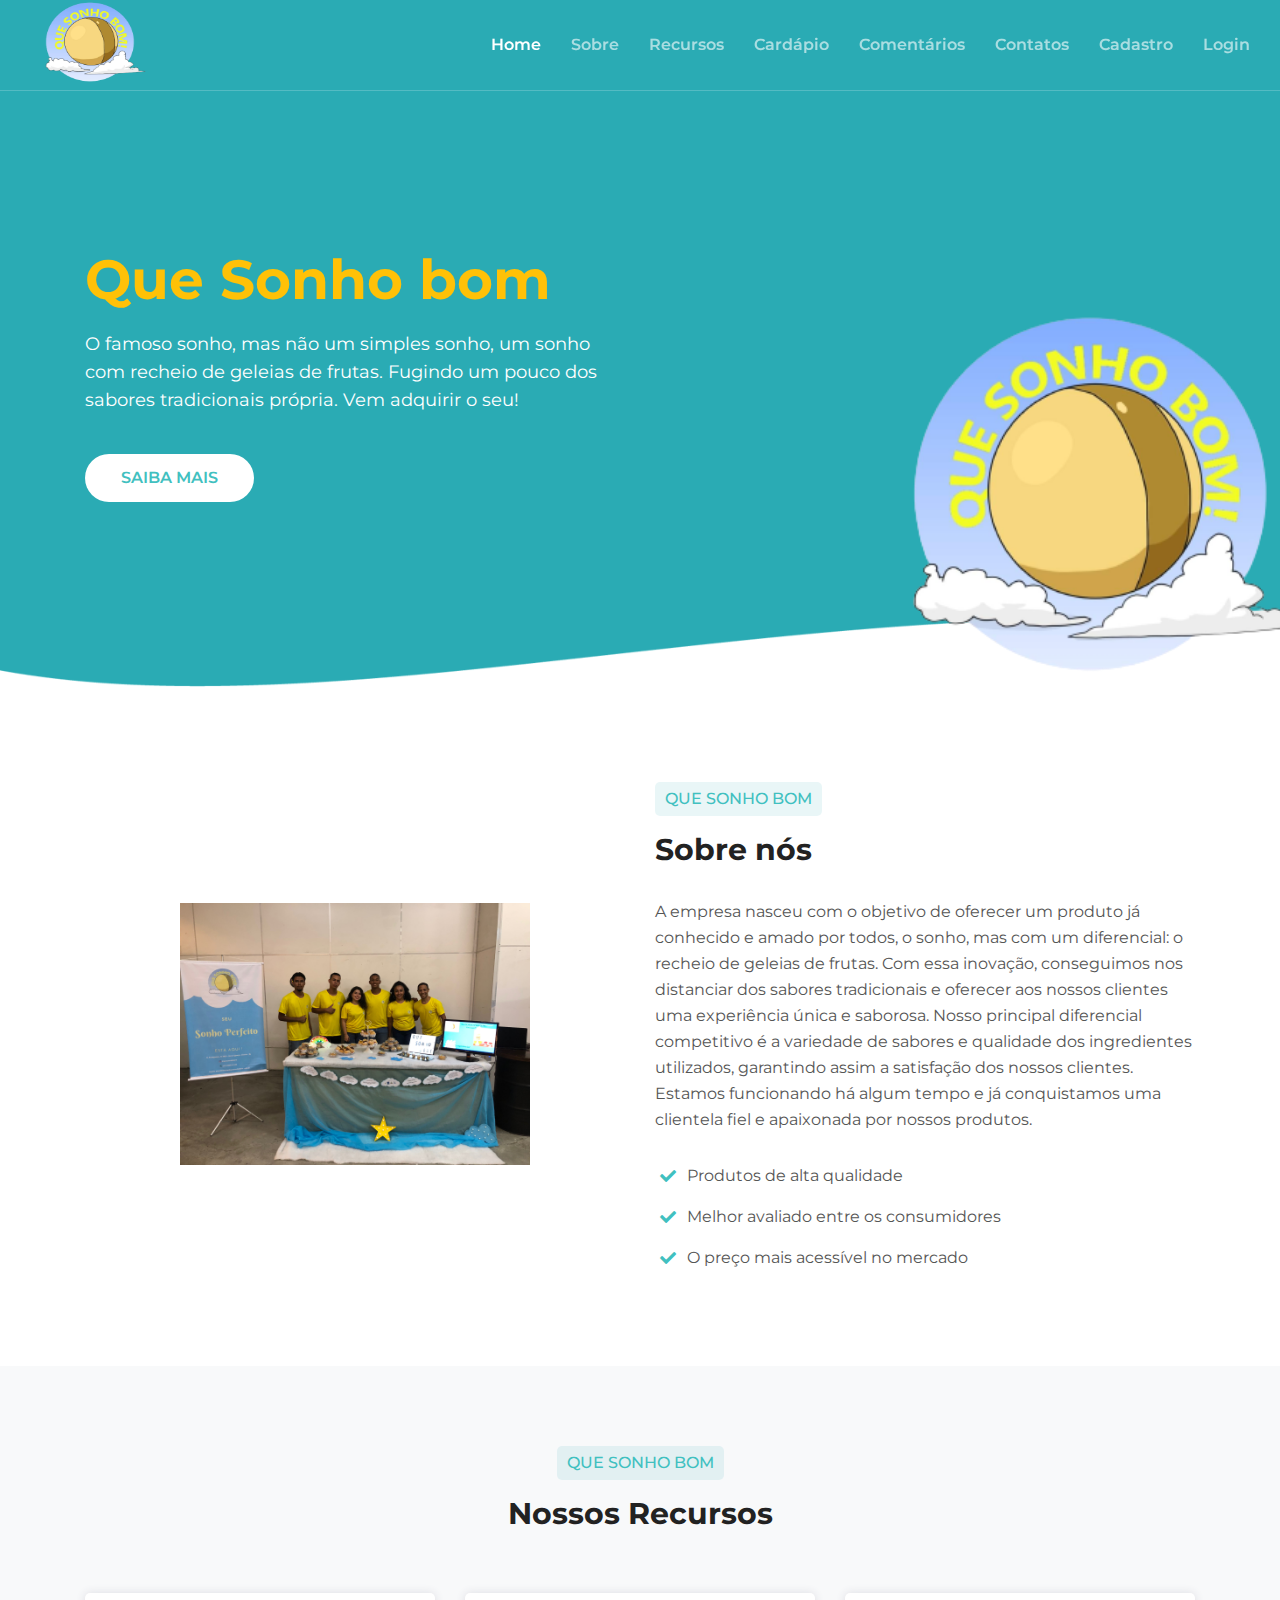
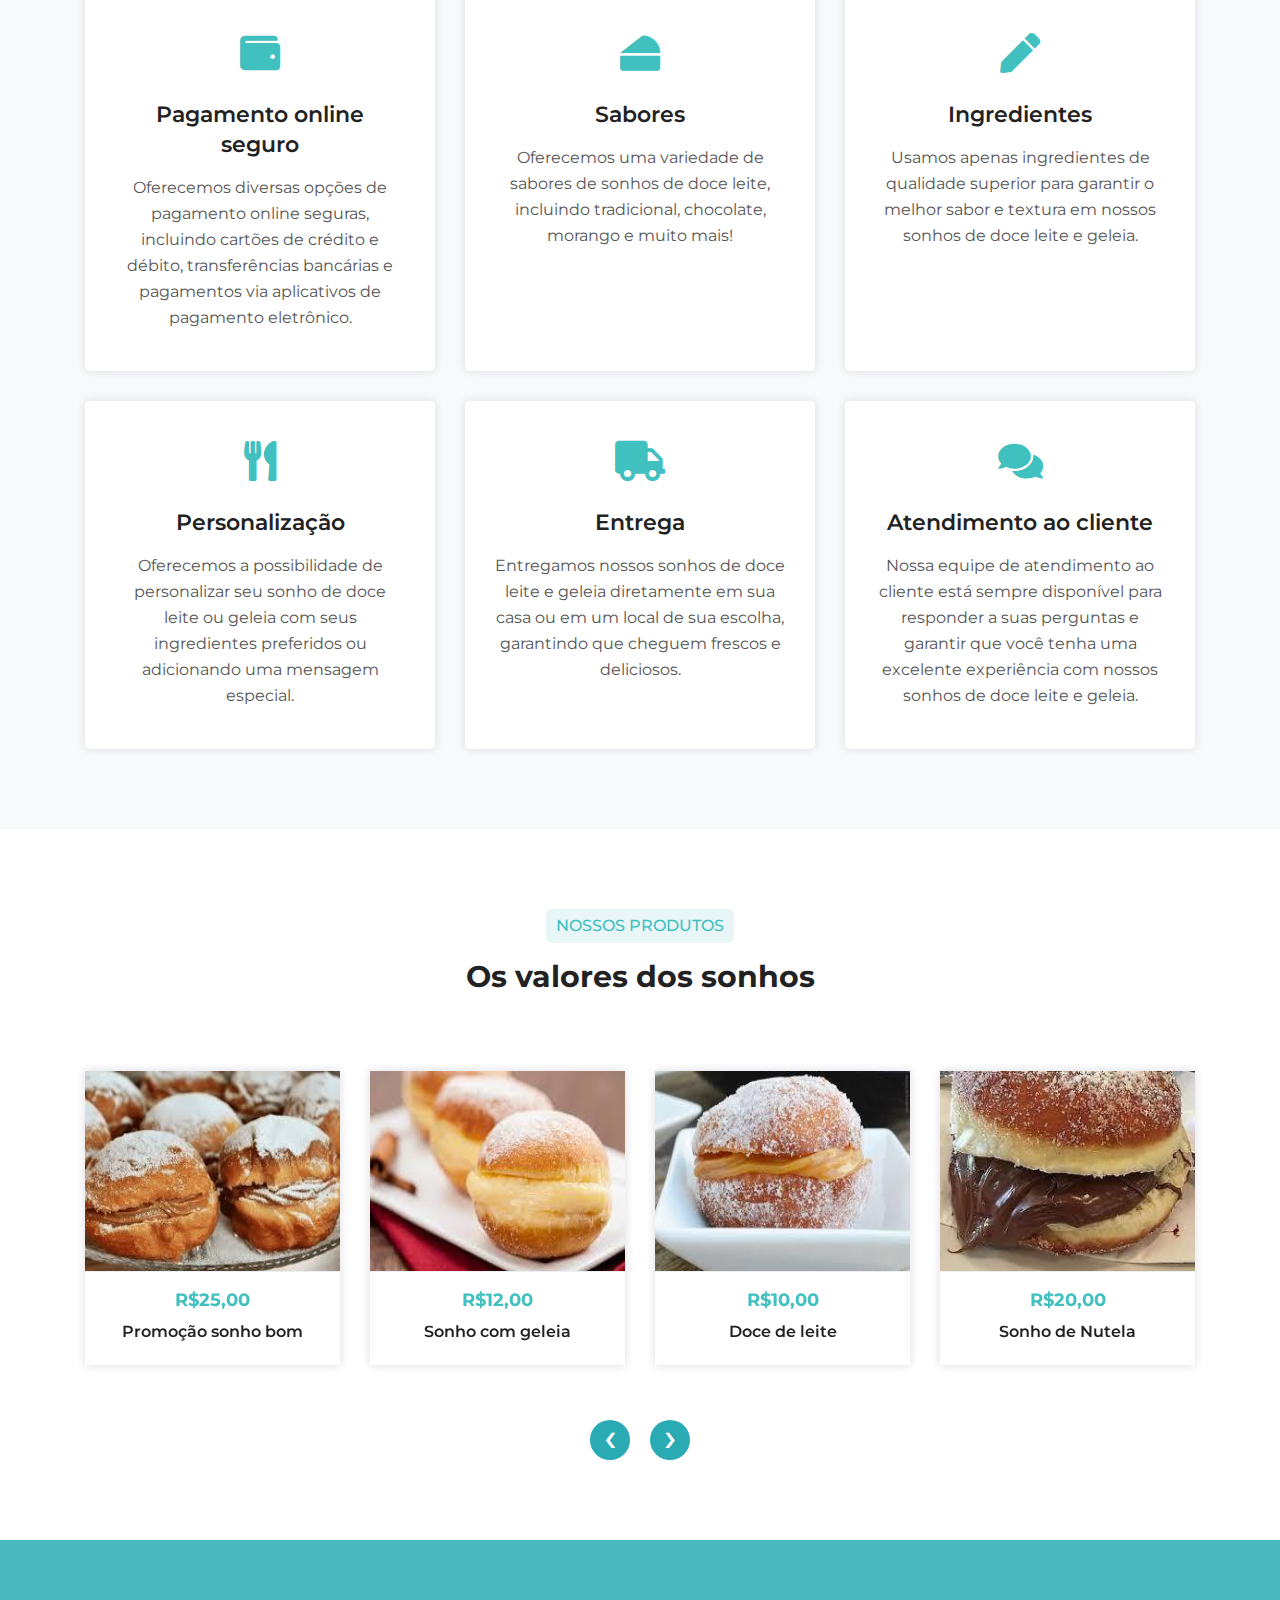
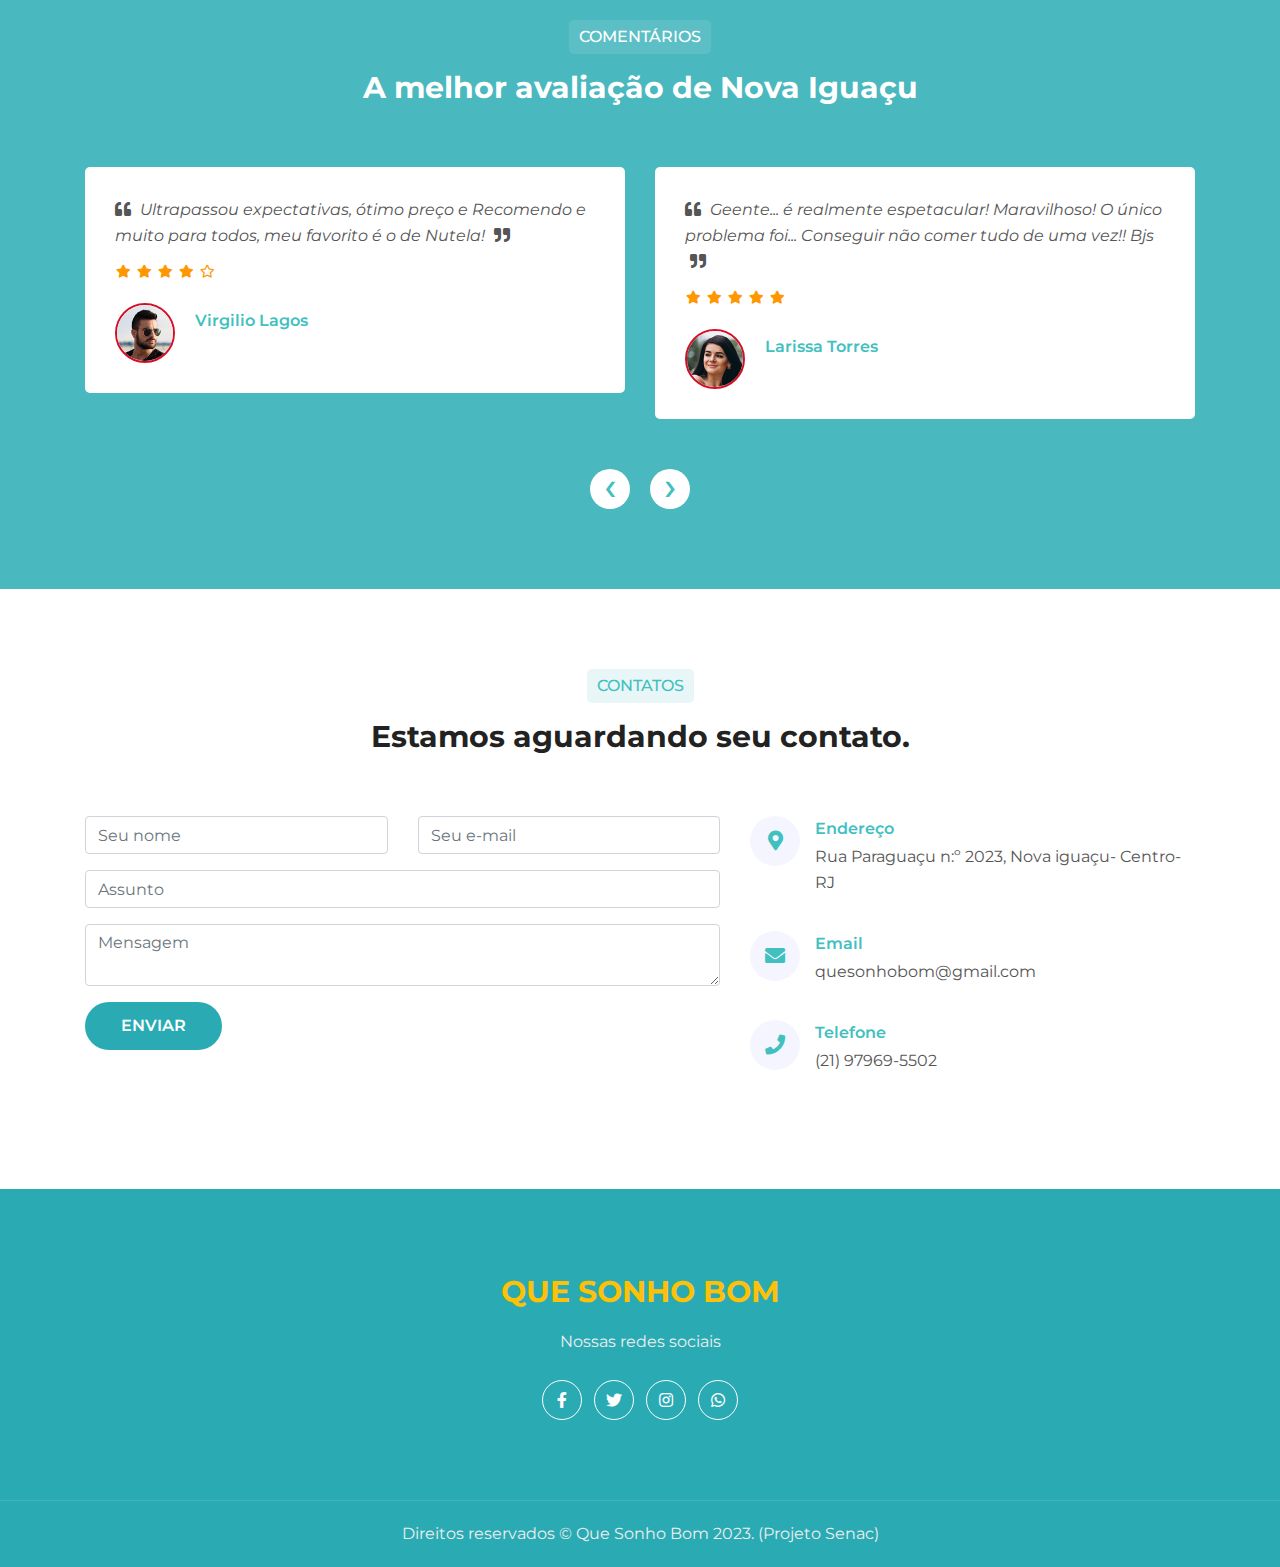
<file: index.html>
<!DOCTYPE html>
<html lang="pt-br">
<head>
	<title>Que sonho bom</title>
  <meta name="viewport" content="width=device-width, initial-scale=1">
  <meta charset="UTF-8">
  <!-- Font awesome  -->
  <link rel="stylesheet" href="css/fontawesome.css">
  <!-- Owl carousel -->
  <link rel="stylesheet" href="css/owl.carousel.min.css">
  <!-- Bootstrap -->
  <link rel="stylesheet" href="css/bootstrap.min.css">
  <!-- Main css -->
	<link rel="stylesheet" href="css/style.css">
  <!-- Responsive -->
  <link rel="stylesheet" href="css/responsive.css">
  <!-- Default skin -->
  <link rel="stylesheet" href="css/skins/crimson.css">
  <!-- Ícone da logo-->
  <link rel="shortcut icon" href="img/favicon3.ico" type="image/x-icon">

  <!-- Live Style Switcher - demo only -->
  <link rel="stylesheet" title="crimson" class="alternate-style" href="css/skins/crimson.css" disabled>
  <link rel="stylesheet" title="blue" class="alternate-style" href="css/skins/blue.css" disabled>
  <link rel="stylesheet" title="indigo" class="alternate-style" href="css/skins/indigo.css" disabled>
  <link rel="stylesheet" title="aqua" class="alternate-style" href="css/skins/aqua.css" disabled>
  <link rel="stylesheet" title="black" class="alternate-style" href="css/skins/black.css" disabled>
  <link rel="stylesheet" href="css/styleSwitcher.css">

</head>
<body>
 <!-- Header Section Start -->
 <header class="header fixed-top">
    <div class="container-fluid">
      <nav class="navbar navbar-expand-lg navbar-light">
         <!-- Brand -->
         <a class="navbar-brand" href="#"><img src="img/logo1.png" id="logo" alt="logo"></a>

         <!-- Toggler/collapsibe Button -->
         <button  class="navbar-toggler" type="button" data-toggle="collapse" data-target="#collapsibleNavbar">
           <span class="navbar-toggler-icon"></span>
        </button>

       <!-- Navbar links -->
       <div class="collapse navbar-collapse" id="collapsibleNavbar" >
         <ul class="navbar-nav ml-auto">
            <li class="nav-item">
               <a class="nav-link active" href="#home">Home</a>
            </li>
            <li class="nav-item">
               <a class="nav-link" href="#about">Sobre</a>
            </li>
            <li class="nav-item">
              <a class="nav-link" href="#features">Recursos</a>
            </li>
            <li class="nav-item">
              <a class="nav-link" href="#products">Cardápio</a>
            </li>
            <li class="nav-item">
              <a class="nav-link" href="#testimonial">Comentários</a>
            </li>
           
            <li class="nav-item">
              <a class="nav-link"  href="#contact">Contatos</a>
            </li>
            <li class="nav-item">
               <a class="nav-link cadastro"  href="php/cadastro.php">Cadastro</a>
             </li>
             <li class="nav-item">
               <a class="nav-link   login" href="php/login.php">Login</a>
             </li>
         </ul>
       </div>
      </nav>
    </div>
 </header>
 <!-- Header Section End -->

 <!-- Home Section Start  -->
 <section class="home-section" id="home">
    <div class="container">
        <div class="row">
            <div class="col-lg-6">
                <div class="home-content">
                   <h1 class="text-warning">Que Sonho bom</h1>
                   <p>O famoso sonho, mas não um simples sonho, um sonho com recheio de geleias de frutas. Fugindo um pouco dos sabores tradicionais própria. Vem adquirir o seu!</p>
                   <a href="php/cadastro.php" target="_self" class="btn mybtn1">Saiba mais</a>
                </div>
            </div>
            <div class="col-lg-6 order-first order-lg-last">
               <div class="home-img">
                 <img src="img/logo1.png" class="img-fluid" alt="product">
               </div>
            </div>
        </div>
    </div>
 </section>
 <!-- Home Section End  -->

 <!-- Sobre nós Section Start -->
 <section class="about-section" id="about">
    <div class="container">
       <div class="row">
           <div class="col-lg-6 d-flex">
               <div class="about-img">
                  <img class="img-fluid" id="equipe" src="img/equipe.jpg" alt="product">
               </div>
           </div>
           <div class="col-lg-6 order-first order-lg-last">
              <!-- Section Title Start -->
              <div class="section-title">
                  <h1 class="title">Que sonho bom</h1>
                  <h2 class="subtitle">Sobre nós</h2>
              </div>
              <!-- Section Title End -->
              <div class="about-content">
                 <p>A empresa nasceu com o objetivo de oferecer um produto já conhecido e amado por todos, o sonho, mas com um diferencial: o recheio de geleias de frutas. Com essa inovação, conseguimos nos distanciar dos sabores tradicionais e oferecer aos nossos clientes uma experiência única e saborosa. Nosso principal diferencial competitivo é a variedade de sabores e qualidade dos ingredientes utilizados, garantindo assim a satisfação dos nossos clientes. Estamos funcionando há algum tempo e já conquistamos uma clientela fiel e apaixonada por nossos produtos.</p>
                 <ul class="list-unstyled">
                  
                     <li><i class="fas fa-check"></i> Produtos de alta qualidade</li>
                     <li><i class="fas fa-check"></i> Melhor avaliado entre os consumidores</li>
                     <li><i class="fas fa-check"></i> O preço mais acessível no mercado</li>
                 </ul>
              </div>
           </div>
       </div>
    </div>
 </section>
 <!-- Sobre nós Section End -->

 <!-- Funcionalidades Section Start  -->
 <section class="features-section bg-light" id="features">
    <div class="container">
        <div class="row justify-content-center">
           <div class="col-lg-7">
              <!-- Section Title Start -->
              <div class="section-title">
                  <h1 class="title">QUE SONHO BOM</h1>
                  <h2 class="subtitle">Nossos Recursos</h2>
              </div>
              <!-- Section Title Start End-->
           </div>
        </div>
        <div class="row">
           <!-- Features Item Start-->
            <div class="col-md-6 col-lg-4 d-flex">
               <div class="col-lg-12 features-item">
                  <div class="icon"><i class="fas fa-wallet"></i>
                  </div>
                  <h3>Pagamento online seguro</h3>
                  <p>Oferecemos diversas opções de pagamento online seguras, incluindo cartões de crédito e débito, transferências bancárias e pagamentos via aplicativos de pagamento eletrônico.</p>
               </div>
            </div>
           <!-- Features Item End-->
           <!-- Features Item Start-->
            <div class="col-md-6 col-lg-4 d-flex">
               <div class="col-lg-12 features-item">
                  <div class="icon"><i class="fas fa-cheese"></i></div>
                  <h3>Sabores</h3>
                  <p>Oferecemos uma variedade de sabores de sonhos de doce leite, incluindo tradicional, chocolate, morango e muito mais!
                  </p>
               </div>
            </div>
           <!-- Features Item End-->
           <!-- Features Item Start-->
            <div class="col-md-6 col-lg-4 d-flex">
               <div class="col-lg-12 features-item">
                  <div class="icon"><i class="fas fa-pen"></i></div>
                  <h3>Ingredientes</h3>
                  <p>Usamos apenas ingredientes de qualidade superior para garantir o melhor sabor e textura em nossos sonhos de doce leite e geleia.</p>
               </div>
            </div>
           <!-- Features Item End-->
           <!-- Features Item Start-->
            <div class="col-md-6 col-lg-4 d-flex">
               <div class="col-lg-12 features-item">
                  <div class="icon"><i class="fas fa-utensils"></i></i></div>
                  <h3>Personalização</h3>
                  <p>Oferecemos a possibilidade de personalizar seu sonho de doce leite ou geleia com seus ingredientes preferidos ou adicionando uma mensagem especial.</p>
               </div>
            </div>
           <!-- Features Item End-->
           <!-- Features Item Start-->
            <div class="col-md-6 col-lg-4 d-flex">
               <div class="col-lg-12 features-item">
                  <div class="icon"><i class="fas fa-truck"></i></div>
                  <h3>Entrega</h3>
                  <p>Entregamos nossos sonhos de doce leite e geleia diretamente em sua casa ou em um local de sua escolha, garantindo que cheguem frescos e deliciosos.</p>
               </div>
            </div>
           <!-- Features Item End-->
           <!-- Features Item Start-->
            <div class="col-md-6 col-lg-4 d-flex">
               <div class="col-lg-12 features-item">
                  <div class="icon"><i class="fas fa-comments"></i></div>
                  <h3>Atendimento ao cliente</h3>
                  <p>Nossa equipe de atendimento ao cliente está sempre disponível para responder a suas perguntas e garantir que você tenha uma excelente experiência com nossos sonhos de doce leite e geleia.</p>
               </div>
            </div>
           <!-- Features Item End-->
        </div>
    </div>
 </section>
 <!-- Funcionalidades Section End  -->


 <!-- Produtos Section Start -->
 <section class="products-section" id="products">
    <div class="container">
        <div class="row justify-content-center">
            <div class="col-lg-7">
                 <!-- Section Title Start -->
                <div class="section-title">
                    <h1 class="title">Nossos Produtos</h1>
                    <h2 class="subtitle">Os valores dos sonhos</h2>
                </div>
                <!-- Section Title End -->
            </div>
        </div>
        <div class="row">
            <div class="owl-carousel" id="product-carousel">
            <!-- Products Item Start -->
            <div class="col-lg-12">
                <div class="products-item">
                    <div class="product-img">
                       <img class="img-fluid" src="img/sonhos/promocao de sonhos de doces.jpg" alt="product">
                       <div class="overlay d-flex">
                        <a href="php/login.php" class="btn btn-outline-light">Comprar</a>
                       </div>
                    </div>
                    <div class="product-content">
                       <div class="product-price">
                          <span class="new-price">R$25,00</span>
                   
                       </div>
                       <h5 class="product-name">Promoção sonho bom </h5>
                    </div>
                </div>
            </div>
            <!-- Products Item End -->
            <!-- Products Item Start -->
            <div class="col-lg-12 container-fluid">
                <div class="products-item">
                    <div class="product-img">
                       <img class="img-fluid" src="img/sonhos/sonho-com-geleia.jpg" alt="product">
                       <div class="overlay d-flex">
                        <a href="php/login.php" class="btn btn-outline-light">Comprar</a>
                       </div>
                    </div>
                    <div class="product-content container-fluid">
                       <div class="product-price">
                          <span class="new-price">R$12,00</span>
                       
                       </div>
                       <h5 class="product-name">Sonho com geleia</h5>
                    </div>
                </div>
            </div>
            <!-- Products Item End -->
            <!-- Products Item Start -->
            <div class="col-lg-12">
                <div class="products-item">
                    <div class="product-img">
                       <img class="img-fluid" src="img/sonhos/sonho-doce-de-leite.jpg" alt="product">
                       <div class="overlay d-flex">
                        <a href="php/login.php" class="btn btn-outline-light">Comprar</a>
                       </div>
                    </div>
                    <div class="product-content">
                       <div class="product-price">
                          <span class="new-price">R$10,00</span>
                        
                       </div>
                       <h5 class="product-name">Doce de leite</h5>
                    </div>
                </div>
            </div>
            <!-- Products Item End -->
            <!-- Products Item Start -->
            <div class="col-lg-12">
                <div class="products-item">
                    <div class="product-img">
                       <img class="img-fluid" src="img/sonhos/sonho-nutela.jpg" alt="product">
                       <div class="overlay d-flex">
                        <a href="php/login.php" class="btn btn-outline-light">Comprar</a>
                       </div>
                    </div>
                    <div class="product-content">
                       <div class="product-price">
                          <span class="new-price">R$20,00</span>
                         
                       </div>
                       <h5 class="product-name">Sonho de Nutela</h5>
                    </div>
                </div>
            </div>
            <!-- Products Item End -->
            <!-- Products Item Start -->
            <div class="col-lg-12">
                <div class="products-item">
                    <div class="product-img">
                       <img class="img-fluid" src="img/sonhos/Sonho-de-geleia-de-morango.jpg" alt="product">
                       <div class="overlay d-flex">
                        <a href="php/login.php" class="btn btn-outline-light">Comprar</a>
                       </div>
                    </div>
                    <div class="product-content">
                       <div class="product-price">
                          <span class="new-price">R$15,00</span>
                         
                       </div>
                       <h5 class="product-name">Sonho de morango</h5>
                    </div>
                </div>
            </div>
            <!-- Products Item End -->
          </div>
        </div>
    </div>
 </section>
 <!-- Products Section End -->

 <!-- Testimonial Section Start -->
 <section class="testimonial-section" id="testimonial">
     <div class="container">
        <div class="row justify-content-center">
            <div class="col-lg-7">
                 <!-- Section Title Start -->
                <div class="section-title">
                    <h1 class="title">Comentários</h1>
                    <h2 class="subtitle">A melhor avaliação de Nova Iguaçu</h2>
                </div>
                <!-- Section Title End -->
            </div>
        </div>
        <div class="row">
           <div class="owl-carousel" id="testimonial-carousel">
            <!-- Testi item start  -->
            <div class="col-lg-12">
                <div class="testi-item">
                    <div class="testi-comment">
                       <p>
                       <i class="fas fa-quote-left"></i> 
                      Ultrapassou expectativas, ótimo preço e Recomendo e muito para todos, meu favorito é o de Nutela! 
                       <i class="fas fa-quote-right"></i> 
                       </p>
                       <ul class="stars list-unstyled">
                           <li><i class="fas fa-star"></i></li>
                           <li><i class="fas fa-star"></i></li>
                           <li><i class="fas fa-star"></i></li>
                           <li><i class="fas fa-star"></i></li>
                           <li><i class="far fa-star"></i></li>
                       </ul>
                    </div>
                    <div class="client-info">
                       <img src="img/testimonial/1.jpg" alt="testimonial">
                       <h5>Virgilio Lagos</h5>
                       
                    </div>
                </div>
            </div>
            <!-- Testi item End  -->
            <!-- Testi item start  -->
            <div class="col-lg-12">
                <div class="testi-item">
                    <div class="testi-comment">
                       <p>
                       <i class="fas fa-quote-left"></i> 
                           Geente... é realmente espetacular! Maravilhoso!
                           O único problema foi...
                           Conseguir não comer tudo de uma vez!! Bjs
                       <i class="fas fa-quote-right"></i> 
                       </p>
                       <ul class="stars list-unstyled">
                           <li><i class="fas fa-star"></i></li>
                           <li><i class="fas fa-star"></i></li>
                           <li><i class="fas fa-star"></i></li>
                           <li><i class="fas fa-star"></i></li>
                           <li><i class="fas fa-star"></i></li>
                       </ul>
                    </div>
                    <div class="client-info">
                       <img src="img/testimonial/2.jpg" alt="testimonial">
                       <h5>Larissa Torres</h5>
                    </div>
                </div>
            </div>
            <!-- Testi item End  -->
            <!-- Testi item start  -->
            <div class="col-lg-12">
                <div class="testi-item">
                    <div class="testi-comment">
                       <p>
                       <i class="fas fa-quote-left"></i> 
                      Nada melhor que esses deliciosos sonhos para um lanche!
                       <i class="fas fa-quote-right"></i> 
                       </p>
                       <ul class="stars list-unstyled">
                           <li><i class="fas fa-star"></i></li>
                           <li><i class="fas fa-star"></i></li>
                           <li><i class="fas fa-star"></i></li>
                           <li><i class="fas fa-star"></i></li>
                           <li><i class="fas fa-star"></i></li>
                       </ul>
                    </div>
                    <div class="client-info">
                       <img src="img/testimonial/3.jpg" alt="testimonial">
                       <h5>Matheus Marinho</h5>
                      
                    </div>
                </div>
            </div>
            <!-- Testi item End  -->
          </div>
        </div>
     </div>
 </section>
 <!-- Testimonial Section End -->


 <!-- Contact Section Start -->
 <section class="contact-section" id="contact">
    <div class="container">
        <div class="row justify-content-center">
            <div class="col-lg-7">
               <!-- Section Title Start -->
                <div class="section-title">
                    <h1 class="title">Contatos</h1>
                    <h2 class="subtitle">Estamos aguardando seu contato.
                    </h2>
                </div>
                <!-- Section Title End -->
            </div>
        </div>
        <!--form action="https://formsubmit.co/youremail@gmail.com"  onsubmit="Salvar()" method="POST"-->
         <form action="https://formsubmit.co/herbert.hpzerro@gmail.com" id="formulario" method="POST">
         <!--Desabilitar captcha-->
         <input type="hidden" name="_captcha" value="false" style="display: none;">
         <!--Desabilitar captcha-->
         <!--não ir para outra pagina-->
         <input type="hidden" name="_next" value="http://localhost/projeto-integrador/index.html" style="display: nome;">
         <!--não ir para outra pagina-->
         <!--Evitar spawm-->
         <input type="text" name="_honey" style="display:none">
         <!--Evitar spawm-->
        <div class="row">
            <div class="col-md-7">
                   <div class="row">
                      <div class="col-md-6">
                         <div class="form-group">
                            <input type="text" name="name" class="form-control" placeholder="Seu nome">
                         </div>
                      </div>
                      <div class="col-md-6">
                         <div class="form-group">
                            <input type="email" name="email" class="form-control" placeholder="Seu e-mail">
                         </div>
                      </div>
                   </div>
                   <div class="row">
                      <div class="col-md-12">
                          <div class="form-group">
                            <input type="text" name="assunto" class="form-control" placeholder="Assunto">
                          </div>
                      </div>
                   </div>
                   <div class="row">
                      <div class="col-md-12">
                          <div class="form-group">
                            <textarea class="form-control" name="msg" placeholder="Mensagem"></textarea>
                          </div>
                      </div>
                   </div>
                   <div class="row">
                      <div class="col-md-12">
                          <button type="button" id="botao-enviar" class="btn mybtn2">Enviar</button>
                      </div>
                   </div>
                </form>
            </div>
            <div class="col-md-5 order-first order-md-last">
               <!-- Contact Item Start -->
               <div class="contact-item">
                  <div class="icon">
                     <i class="fas fa-map-marker-alt"></i>
                  </div>
                  <h5>Endereço</h5>
                  <p>Rua Paraguaçu n:º 2023, Nova iguaçu- Centro- RJ</p>
               </div>
               <!-- Contact Item End -->
               <!-- Contact Item Start -->
               <div class="contact-item">
                  <div class="icon">
                     <i class="fas fa-envelope"></i>
                  </div>
                  <h5>Email</h5>
                  <p>quesonhobom@gmail.com</p>
               </div>
               <!-- Contact Item End -->
               <!-- Contact Item Start -->
               <div class="contact-item">
                  <div class="icon">
                     <i class="fas fa-phone"></i>
                  </div>
                  <h5>Telefone</h5>
                  <p>(21) 97969-5502</p>
               </div>
               <!-- Contact Item End -->
            </div>
        </div>
    </div>
 </section>
 <!-- Contact Section End -->

 <!-- Footer Section Start -->
 <footer class="footer">
     <div class="container">
        <div class="row justify-content-center">
             <div class="col-lg-6">
                <div class="footer-logo">
                   <a href="#" class="text-warning">Que Sonho Bom</a>
                </div>
                <div class="footer-text">
                  <p>Nossas redes sociais</p>
                </div>
                <div class="footer-social-links">
                   <a href="#"><i class="fab fa-facebook-f"></i></a>
                   <a href="#"><i class="fab fa-twitter"></i></a>
                   <a href="#"><i class="fab fa-instagram"></i></a>
                   <a href="#"><i class="fab fa-whatsapp"></i></a>
                   
                   
                </div>
             </div>
        </div>
     </div>
     <div class="copyright">
        <p>Direitos reservados &copy; Que Sonho Bom 2023. (Projeto Senac)</p>
     </div>
 </footer>
 <!-- Footer Section End -->

<!-- Jquery -->
<script src="js/jquery.min.js"></script>
<!-- Popper -->
<script src="js/popper.min.js"></script>
 <!-- Bootstrap -->
<script src="js/bootstrap.min.js"></script>
<!-- Owl carousel -->
<script src="js/owl.carousel.min.js"></script>
<!-- main -->
<script src="js/main.js"></script>
<!--botao-->
<script src="js/botao.js"></script>
<!--formulario dos contatos-->
<script src="js/formulario.js"></script>

<!-- Live Style Switcher - demo only -->
<script src="js/styleSwitcher.js"></script>
</body>
</html>
</file>
<file: css/style.css>
/*Google font*/
  @import url('https://fonts.googleapis.com/css2?family=Montserrat:wght@400;500;600;700;800;900&display=swap');

 /*Global Style*/
 body{
 	margin:0;
 	font-size: 16px;
 	font-family: 'Montserrat', sans-serif;
 	font-weight: 400;
 }
 .form-control{
 	font-family: 'Montserrat', sans-serif;
 }
 .nav-link{
	text-transform: none;
 }

 *{
 	margin:0;
 	padding:0;
 	outline: none;
 }
 a{
 	text-decoration: none!important;
 }
	
#logo-circle{
	height: 26px;
	width: 26px;
	border:4px solid #4213ec;
	display: inline-block;
	margin-bottom:-2px;
	border-radius: 50%;
	position: relative;
}
.logo-circle::before{
	content: '';
	height: 8px;
	width: 8px;
	background-color: #ffffff;
	border-radius: 50%;
	position: absolute;
	left: 50%;
	top:50%;
	margin-left: -4px;
	margin-top: -4px;
}
.mybtn1,
.mybtn2{
	font-size: 16px;
	font-weight: 600;
	text-transform: uppercase;
	border-radius:50px;
	padding: 12px 36px;
	border:none;
	cursor: pointer;
	position: relative;
	overflow: hidden;
	z-index: 1;
}
.mybtn1{
	background-color: #ffffff;
}
.mybtn2{
	color:#ffffff;
}
.mybtn2:hover{
	color:#ffffff;
}
.mybtn2:focus,
.mybtn1:focus{
	box-shadow: none;
}
.mybtn2::before,
.mybtn1::before{
	content: '';
	position: absolute;
	left:0;
	top:0;
	width:0%;
	background-color: rgba(0,0,0,0.1);
	height: 100%;
	z-index: -1;
	transition: all 0.3s ease;
}
.mybtn2:hover::before,
.mybtn1:hover::before{
	width: 100%;
}
.section-title{
	margin-bottom: 60px;
	text-align: center;
}
.section-title .title{
	font-size: 16px;
	font-weight: 500;
	line-height: 24px;
	display:inline-block;
	text-transform: uppercase;
	margin:0 0 15px;
	position: relative;
	padding: 5px 10px;
	z-index: 1;
}
.section-title .title::before{
	content: '';
	position: absolute;
	left:0;
	top:0;
	width: 100%;
	height: 100%;
	background-color: black;
	z-index: -1;
	border-radius: 5px;
	opacity: 0.1;
}
.section-title .subtitle{
	font-size: 30px;
	line-height: 38px;
	color:#222222;
	font-weight: 700;
	margin:0;
}
.bg-light{
  background-color: #f5f5ff;
}

/* Preloader */
.preloader{
	position: fixed;
	left:0;
	top:0;
	right:0;
	bottom:0;
	background-color: #222222;
	z-index: 1100;
	display: flex;
	align-items:center;
	justify-content: center;
}
.preloader .loader{
	height: 50px;
	width: 50px;
	border:5px solid #ffffff;
	border-radius: 50%;
	animation: preloader 1s linear infinite;
}
@keyframes preloader{
	0%{
		transform: rotate(0deg);
	}
	100%{
		transform: rotate(360deg);
	}
}
 /* Header Section */
 .header{
 	border-bottom: 1px solid rgba(255,255,255,0.2);
 }
 .header .navbar{
 	padding:0;
	height: 90px;
 }
 .header .navbar.navbar-light .navbar-brand{
 	font-size: 30px;
 	font-weight: 700;
 	text-transform: uppercase;
 	color:#ffffff;
 } 
 .header .navbar #collapsibleNavbar .nav-item .nav-link{
	color:#ffffff;
	font-size: 16px;
	text-transform: capitalize;
	font-weight: 600;
	padding:20px 15px 20px;
	line-height: 26px;
	opacity:0.6;
}

.header .navbar #collapsibleNavbar .nav-item .nav-link.active{
	opacity:1;
}

/* Home Section */
.home-section{
	padding: 250px 0 200px;
	position: relative;
	z-index: 1;
	overflow: hidden;
}
.home-section::before{
	content: '';
	position:absolute;
	left:0;
	right:0;
	bottom:-1px;
	height: 112px;
	background-image: url("../img/shape-bg.png");
	background-size: cover;
	background-position: bottom;
	background-repeat: no-repeat;
	z-index: -1;
}
.home-section .home-content h1{
   font-size: 55px;
   color:#ffffff;
   font-weight: 700;
   line-height: 60px;
   margin:0;
}
.home-section .home-content p{
	color:#ffffff;
	font-size: 18px;
	margin-top:20px;
	margin-bottom: 40px;
	line-height: 28px;
	font-weight: 400;
}

.home-section .home-img img{
	max-width: 1000px;
	max-height: 850px;
	height: 850px;
	position: absolute;
	max-width: max-content;
	left: 150px;
    top:-100px;
    animation: productani01 5s linear infinite;
}

@keyframes productani01{
	0%,100%{
		transform: translateY(15px);
	}
	50%{
	  transform: translateY(-15px);	
	}
}

.home-section .bg-shapes div{
   position: absolute;
   opacity:0.08;
}
.home-section .bg-shapes div:nth-child(1){
	height: 100px;
	width: 100px;
	top:20%;
	left: 20%;
	background-color:#ffffff;
	border-radius: 50%;
	animation: shapeani01 5s linear infinite;
}
.home-section .bg-shapes div:nth-child(2){
	height: 80px;
	width: 80px;
	top:60%;
	left: 60%;
	background-color:transparent;
	border-radius: 50%;
	border:5px solid #ffffff;
	border-bottom: 5px solid transparent;
	animation: shapeani02 7s linear infinite;
}
.home-section .bg-shapes div:nth-child(3){
	height: 60px;
	width: 60px;
	top:10%;
	left: 90%;
	background-color:transparent;
	border-radius: 50%;
	border:5px solid #ffffff;
	border-left: 5px solid transparent;
	border-bottom: 5px solid transparent;
	animation: shapeani02 7s linear infinite;
}

.home-section .bg-shapes div:nth-child(4){
	height: 200px;
	width: 200px;
	top:40%;
	left: calc(100% - 100px);
	background-color:#ffffff;
	border-radius: 50%;
	animation: shapeani03 10s linear infinite;
}

.home-section .bg-shapes div:nth-child(5){
	height: 100px;
	width: 100px;
	top:40%;
	left: calc(0% - 50px);
	background-color:transparent;
    border:5px solid #ffffff;
	animation: shapeani02 10s linear infinite;
}

@keyframes shapeani01{
	0%,100%{
	  transform: translateX(0px);
	}
	50%{
	  transform: translateX(50px);	
	}
}

@keyframes shapeani02{
	0%{
	  transform: rotate(0deg);
	}
	100%{
	  transform: rotate(360deg);	
	}
}
@keyframes shapeani03{
	0%,100%{
	  transform: scale(0.5);
	}
	50%{
	  transform: scale(1);
	}
}

/* About Section */
.about-section{
	background-color:#ffffff;
	padding:80px 0 80px;
}
.about-section .about-img{
	margin:auto;
}
.about-section .about-img img{
	max-width: 350px;
	width: 100%;
}

.about-section .section-title{
	text-align: left;
	margin-bottom: 30px;
}

.about-section .about-content p{
	font-size: 16px;
	line-height: 26px;
	color:#555555;
	margin:0;
	font-weight: 400;
}
.about-section .about-content ul{
	display: block;
	margin:30px 0 0;
}

.about-section .about-content ul li{
	font-size: 16px;
	line-height: 26px;
	color:#555555;
	margin-bottom: 15px;
	font-weight: 400;
	position: relative;
	padding-left: 32px;
}
.about-section .about-content ul li i{
   height: 25px;
   width: 25px;
   display: inline-block;
   font-size: 16px;
   text-align: center;
   line-height: 26px;
   position: absolute;
   left:0;
   top:0;
}

/* Features Section */
.features-section{
	padding:80px 0 50px;
}

.features-section .features-item{
	box-shadow: 0 0 10px #dddde3;
	padding: 40px 30px;
	margin-bottom: 30px;
	background-color: #ffffff;
	border-radius: 5px;
	text-align: center;
	transition: all 0.5s ease;
}
.features-section .features-item:hover{
	transform: translateY(-10px);
}
.features-section .features-item .icon{
	margin-bottom: 25px;
}
.features-section .features-item .icon i{
	font-size: 40px;
	display: inline-block;
	transition: all 0.5s ease;
}
.features-section .features-item h3{
	font-size: 22px;
	font-weight: 600;
	color:#222222;
	margin:0 0 15px;
	line-height: 30px;
	transition: all 0.5s ease;
}
.features-section .features-item p{
	font-size: 16px;
	line-height: 26px;
	color: #555555;
	margin:0;
	transition: all 0.5s ease;
	font-weight: 400;
}
.features-section .features-item:hover .icon i,
.features-section .features-item:hover h3,
.features-section .features-item:hover p{
	color: #ffffff;
}


/*Products Section*/
.products-section{
	padding:80px 0 80px;
	background-color: #ffffff;
}

.products-section .products-item{
	box-shadow: 0 0 10px #dddde3;
	margin:15px 0;
}
.products-section .product-img{
	border-bottom: 1px solid #eeeeee;
	position: relative;
}
.products-section .product-img .overlay{
	position: absolute;
	left:0;
	top:0;
	height: 100%;
	width: 100%;
	background-color: rgba(0,0,0,0.6);
	transition: all 0.5s ease;
	opacity:0;
	z-index: 1;
}
.products-section .products-item:hover .product-img .overlay{
   opacity: 1;
}
.products-section .product-img .overlay .btn{
   margin: auto;
   transform: translateY(100px);
   transition: all 0.5s ease;
} 
.products-section .products-item:hover .product-img .overlay .btn{
   transform: translateY(0px);	
}
.products-section .product-img img{
	height: 200px;
	width: 100%;
	display: block;
}

.products-section .product-content{
	padding: 0 30px;
	text-align: center;
}

.products-section .product-content .product-price{
	margin:15px 0 5px;
}
.products-section .product-content .product-price .new-price{
	font-size: 18px;
	font-weight: 700;
	display: inline-block;
	margin: 0 5px;
}

.products-section .product-content .product-price .old-price{
	font-size: 18px;
	display: inline-block;
	color: #959595;
	font-weight: 400;
}

.products-section .product-content .product-name{
	font-size: 16px;
	font-weight: 600;
	color:#222222;
	line-height: 26px;
	margin:0;
	padding-bottom: 20px;
}
.products-section .owl-carousel .owl-nav{
	text-align: center;
	margin-top: 40px;
}
.products-section .owl-carousel .owl-nav button.owl-next:focus, 
.products-section .owl-carousel .owl-nav button.owl-prev:focus{
   outline: none;
}
.products-section .owl-carousel .owl-nav button.owl-next, 
.products-section .owl-carousel .owl-nav button.owl-prev{
    height: 40px;
    width: 40px;
    display: inline-block;
    margin:0 10px;
    border-radius: 50%;
    color:#ffffff;
    font-weight: 500;
    overflow: hidden;
}
.products-section .owl-carousel .owl-nav button.owl-next span, 
.products-section .owl-carousel .owl-nav button.owl-prev span{
	font-size: 40px;
	margin-top: -13px;
	display: block;
}



/* Testimonial Section */
.testimonial-section{
	padding:80px 0 80px;
	background-image: url('/img/sonhos/recheio.jpg');
	background-position: center;
	background-attachment: fixed;
	position: relative;
	background-size: cover;
	z-index: 1;
}
.testimonial-section::before{
	content: '';
	position: absolute;
	left:0;
	top:0;
	width: 100%;
	height: 100%;
	z-index: -1;
	opacity:0.85;
}

.testimonial-section .section-title .title,
.testimonial-section .section-title .subtitle{
	color:#ffffff;
}
.testimonial-section .section-title .title::before{
	background-color: #ffffff;
}

.testimonial-section .testi-item{
	background-color: #ffffff;
	padding: 30px;
	border-radius: 5px;
}

.testimonial-section .testi-comment p{
	font-size: 16px;
	line-height: 26px;
	color:#555555;
	font-weight: 400;
	margin: 0 0 10px;
	font-style: italic;
}
.testimonial-section .testi-comment p .fa-quote-left{
	margin-right: 5px;
}
.testimonial-section .testi-comment p .fa-quote-right{
	margin-left: 5px;
}
.testimonial-section .testi-comment .stars{
	margin: 0 0 20px;
}
.testimonial-section .testi-comment .stars li{
	display: inline-block;
	margin:0 1px;
}

.testimonial-section .testi-comment .stars li i{
	font-size: 13px;
	color:#ff9800;
}
.testimonial-section .client-info{
	position: relative;
	padding-left: 80px;
	padding-top: 5px;
	min-height: 60px;
}
.testimonial-section .client-info img{
	height: 60px;
	width: 60px;
	border:2px solid transparent;
	border-radius: 50%;
	position: absolute;
	left:0;
	top:0;
}
.testimonial-section .client-info h5{
	font-size: 16px;
	font-weight: 600;
	line-height: 26px;
	margin:0 0 2px;
}
.testimonial-section .client-info p{
	font-size: 16px;
	line-height: 26px;
	font-weight: 400;
	color:#555555;
	margin:0;
}

.testimonial-section .owl-carousel .owl-nav{
	text-align: center;
	margin-top: 50px;
}
.testimonial-section .owl-carousel .owl-nav button.owl-next:focus, 
.testimonial-section .owl-carousel .owl-nav button.owl-prev:focus{
   outline: none;
}
.testimonial-section .owl-carousel .owl-nav button.owl-next, 
.testimonial-section .owl-carousel .owl-nav button.owl-prev{
    height: 40px;
    width: 40px;
    display: inline-block;
    margin:0 10px;
    border-radius: 50%;
    font-weight: 500;
    overflow: hidden;
    background-color: #ffffff;
    transition: all 0.5s ease;
}
.testimonial-section .owl-carousel .owl-nav button.owl-next:hover, 
.testimonial-section .owl-carousel .owl-nav button.owl-prev:hover{
   color:#ffffff;
}
.testimonial-section .owl-carousel .owl-nav button.owl-next span, 
.testimonial-section .owl-carousel .owl-nav button.owl-prev span{
	font-size: 40px;
	margin-top: -13px;
	display: block;
}

 /*Faq Section*/
.faq-section{
   padding:80px 0 80px;
}
.faq-section .faq-item{
	margin-bottom: 40px;
}
.faq-section .faq-item h4{
	font-size: 18px;
	font-weight: 600;
	line-height: 28px;
	color:#222222;
	margin:0 0 10px;
}
.faq-section .faq-item p{
	font-size: 16px;
	line-height: 26px;
	color:#555555;
	font-weight: 400;
	margin:0;
}
.faq-section .support-text{
	margin:15px 0 0;
	font-size: 16px;
	font-weight: 600;
	color:#222222;
	line-height: 26px;
}

/*Newsletter Section*/
.newsletter-section{
	background-image: url('../img/bg-02.jpg');
	background-attachment: fixed;
	background-position: center;
	padding:80px 0 80px;
	position: relative;
	z-index: 1;
}
.newsletter-section::before{
   content: '';
   position: absolute;
   left:0;
   top:0;
   opacity:0.85;
   height: 100%;
   width: 100%;
   z-index: -1;
}
.newsletter-section .section-title .title,
.newsletter-section .section-title .subtitle{
	color:#ffffff;
}
.newsletter-section .section-title .title::before{
	background-color:#ffffff;
}

.newsletter-section .newsletter-form .form-group{
	margin-bottom:0;
}

.newsletter-section .newsletter-form .form-control{
   height: 60px;
   border-radius: 60px;
   padding:0 185px 0 30px;
   outline: none;
   border:none;
   color:#555555;
   font-weight: 400;
}
.newsletter-section .newsletter-form .form-control:focus{
	box-shadow: none;
}
.newsletter-section .newsletter-form{
	position: relative;
}
.newsletter-section .newsletter-form .btn{
	height: 48px;
	position: absolute;
	top:6px;
	right: 6px;
}

/*Contact Section*/
.contact-section{
	background-color: #ffffff;
	padding:80px 0 80px;
}
.contact-section .contact-form .form-group{
	margin-bottom: 20px;
}
.contact-section .contact-form .form-control{
	height: 50px;
	color:#555555;
	border:none;
	border-bottom: 2px solid #d9d9d9;
	border-radius: 0px;
	transition: all 0.5s ease;
}
.contact-section .contact-form textarea.form-control{
	height: 120px;
}
.contact-section .contact-form .form-control:focus{
	box-shadow: none;
}
.contact-section .contact-item{
	position: relative;
	padding-left: 65px;
	margin-bottom: 35px;
}
.contact-section .contact-item .icon{
	height: 50px;
	width: 50px;
	background-color: #f5f5ff;
	border-radius: 50%;
	text-align: center;
	position: absolute;
	left:0;
	top:0;
}
.contact-section .contact-item .icon i{
	line-height: 50px;
	font-size: 20px;
}

.contact-section .contact-item h5{
	font-size: 16px;
	font-weight: 600;
	line-height: 26px;
	margin:0 0 2px;
}

.contact-section .contact-item p{
	font-size: 16px;
	font-weight: 400;
	line-height: 26px;
	color:#555555;
	margin:0;
}

/* Footer Section */
.footer{
	padding-top: 80px;
	text-align: center;
}

.footer .footer-logo a{
	font-size: 30px;
	font-weight: 700;
	color:#ffffff;
	text-transform: uppercase;
	display: block;
	margin:0 0 15px;
}
.footer .footer-text p{
	font-size: 16px;
	line-height: 26px;
	color:#eeeeee;
	font-weight: 400;
	margin:0 0 25px;
}
.footer .footer-social-links{
	margin-bottom: 80px;
}
.footer .footer-social-links a{
	display: inline-block;
	text-align: center;
	margin:0 4px;
}
.footer .footer-social-links a i{
	height: 40px;
	width: 40px;
	border:1px solid #ffffff;
	display: block;
	color:#ffffff;
	line-height: 38px;
	border-radius: 50%;
	transition: all 0.5s ease;
}
.footer .footer-social-links a:hover i{
	background-color: #ffffff;
}
.footer .copyright{
	border-top:1px solid rgba(255,255,255,0.1);
	padding:20px 15px;
}
.footer .copyright p{
	margin:0;
	font-size: 16px;
	line-height: 26px;
	color:#eeeeee;
	font-weight: 400;
}
	#logo{
		height: 190px;
		width:150px;
		size: 16px;
		margin-top: 30px;
	}
</file>
<file: css/responsive.css>
@media(max-width: 1199px){
 	.home-section .home-img{
 		text-align: center;
 	}
 	.home-section .home-img img{
 		position: relative;
 		left: auto;
 		top:auto;
		max-width: 100%;
		height: auto;
		
		
 	}
 }

 @media(max-width: 991px){
	#login{
		max-width: 100px;
		text-align: center;
		max-height: 40px;
		}
		#cadastro{
			
			max-width: 100px;
			max-height: 40px;
			text-align: center;
			}

			#logo{
				height: 190px;
				width:150px;
				size: 16px;
				margin-top: -35px;
			}
		
 .header {
 	padding: 5px 0;
 }
 /*Responsividade do menu*/
 .navbar-collapse{
	margin-top: -69px;

 }
 .header .navbar-nav{
	
    background-color: #ffffff;
 }
 .header .navbar #collapsibleNavbar .nav-item .nav-link{
 	padding: 10px 15px 10px;
 }
 .header .navbar-light .navbar-toggler{
   background-color: #ffffff;
   padding:0;
   height: 38px;
   width: 45px;
   border:none;
   margin-top: -60px;
 }
 .header .navbar-light .navbar-toggler:focus{
 	outline: none;
 }
 .header .navbar-light .navbar-toggler-icon{
    background-image: none;
    height: 2px;
    width: 24px;
    position: relative;
 }
 .header .navbar-light .navbar-toggler-icon::before{
 	content: '';
 	position: absolute;
 	height: 2px;
 	width: 100%;
 	left:0;
 	top:-6px;
	
 }
 .header .navbar-light .navbar-toggler-icon::after{
 	content: '';
 	position: absolute;
 	height: 2px;
 	width: 100%;
 	left:0;
 	top:6px;
	
 }
 .home-section .home-img{
 		margin-bottom: 40px;
 	}
.home-section{
	padding: 150px 0 150px;
}


}


@media(max-width: 767px){
	.home-section .home-content h1{
		font-size: 40px;
		line-height: 44px;
		margin-top: -120px;
	}
	.home-section .bg-shapes div:nth-child(5){
		top:15%;
	}
}

@media(max-width: 575px){
  .container{
  	padding-left: 30px;
  	padding-right: 30px;
  }
  .newsletter-section .newsletter-form .btn span{
  	display: none;
  }
}
</file>
<file: css/skins/crimson.css>
.header .navbar-light .navbar-toggler-icon::after,
.header .navbar-light .navbar-toggler-icon::before,
.header .navbar-light .navbar-toggler-icon,
.footer,
.mybtn2,
.newsletter-section::before,
.testimonial-section .owl-carousel .owl-nav button.owl-next:hover, 
.testimonial-section .owl-carousel .owl-nav button.owl-prev:hover,
.testimonial-section::before,
.products-section .owl-carousel .owl-nav button.owl-next, 
.products-section .owl-carousel .owl-nav button.owl-prev,
.features-section .features-item:hover,
.section-title .title::before,
.home-section,
.header{
	background-color: #2aabb4;
}
.footer .footer-social-links a:hover i,
.contact-section .contact-item h5,
.contact-section .contact-item .icon i,
.faq-section .support-text a,
.testimonial-section .owl-carousel .owl-nav button.owl-next, 
.testimonial-section .owl-carousel .owl-nav button.owl-prev,
.testimonial-section .client-info h5,
.products-section .product-content .product-price .new-price,
.features-section .features-item .icon i,
.about-section .about-content ul li i,
.section-title .title,
.mybtn1:hover,
.mybtn1{
	color:#41c0c0;
}

.contact-section .contact-form .form-control:focus,
.testimonial-section .client-info img{
	border-color:#d70d25;
}
.preloader .loader{
  border-right: 5px solid #d70d25;
}

@media(max-width: 991px){
.header .navbar #collapsibleNavbar .nav-item .nav-link{
  color:#41c0c0;
  }
}
</file>
<file: css/skins/blue.css>
.header .navbar-light .navbar-toggler-icon::after,
.header .navbar-light .navbar-toggler-icon::before,
.header .navbar-light .navbar-toggler-icon,
.footer,
.mybtn2,
.newsletter-section::before,
.testimonial-section .owl-carousel .owl-nav button.owl-next:hover, 
.testimonial-section .owl-carousel .owl-nav button.owl-prev:hover,
.testimonial-section::before,
.products-section .owl-carousel .owl-nav button.owl-next, 
.products-section .owl-carousel .owl-nav button.owl-prev,
.features-section .features-item:hover,
.section-title .title::before,
.home-section,
.header{
	background-color: #4948d4;
}
.footer .footer-social-links a:hover i,
.contact-section .contact-item h5,
.contact-section .contact-item .icon i,
.faq-section .support-text a,
.testimonial-section .owl-carousel .owl-nav button.owl-next, 
.testimonial-section .owl-carousel .owl-nav button.owl-prev,
.testimonial-section .client-info h5,
.products-section .product-content .product-price .new-price,
.features-section .features-item .icon i,
.about-section .about-content ul li i,
.section-title .title,
.mybtn1:hover,
.mybtn1{
	color:#4948d4;
}
.contact-section .contact-form .form-control:focus,
.testimonial-section .client-info img{
	border-color:#4948d4;
}
.preloader .loader{
  border-right: 5px solid #4948d4;
}

@media(max-width: 991px){
.header .navbar #collapsibleNavbar .nav-item .nav-link{
  color:#4948d4;	
  }
}
</file>
<file: css/skins/indigo.css>
.header .navbar-light .navbar-toggler-icon::after,
.header .navbar-light .navbar-toggler-icon::before,
.header .navbar-light .navbar-toggler-icon,
.footer,
.mybtn2,
.newsletter-section::before,
.testimonial-section .owl-carousel .owl-nav button.owl-next:hover, 
.testimonial-section .owl-carousel .owl-nav button.owl-prev:hover,
.testimonial-section::before,
.products-section .owl-carousel .owl-nav button.owl-next, 
.products-section .owl-carousel .owl-nav button.owl-prev,
.features-section .features-item:hover,
.section-title .title::before,
.home-section,
.header{
	background-color: #6400ae;
}
.footer .footer-social-links a:hover i,
.contact-section .contact-item h5,
.contact-section .contact-item .icon i,
.faq-section .support-text a,
.testimonial-section .owl-carousel .owl-nav button.owl-next, 
.testimonial-section .owl-carousel .owl-nav button.owl-prev,
.testimonial-section .client-info h5,
.products-section .product-content .product-price .new-price,
.features-section .features-item .icon i,
.about-section .about-content ul li i,
.section-title .title,
.mybtn1:hover,
.mybtn1{
	color:#6400ae;
}
.contact-section .contact-form .form-control:focus,
.testimonial-section .client-info img{
	border-color:#6400ae;
}
.preloader .loader{
  border-right: 5px solid #6400ae;
}

@media(max-width: 991px){
.header .navbar #collapsibleNavbar .nav-item .nav-link{
  color:#6400ae;	
  }
}
</file>
<file: css/skins/aqua.css>
.header .navbar-light .navbar-toggler-icon::after,
.header .navbar-light .navbar-toggler-icon::before,
.header .navbar-light .navbar-toggler-icon,
.footer,
.mybtn2,
.newsletter-section::before,
.testimonial-section .owl-carousel .owl-nav button.owl-next:hover, 
.testimonial-section .owl-carousel .owl-nav button.owl-prev:hover,
.testimonial-section::before,
.products-section .owl-carousel .owl-nav button.owl-next, 
.products-section .owl-carousel .owl-nav button.owl-prev,
.features-section .features-item:hover,
.section-title .title::before,
.home-section,
.header{
	background-color: #05b3b6;
}
.footer .footer-social-links a:hover i,
.contact-section .contact-item h5,
.contact-section .contact-item .icon i,
.faq-section .support-text a,
.testimonial-section .owl-carousel .owl-nav button.owl-next, 
.testimonial-section .owl-carousel .owl-nav button.owl-prev,
.testimonial-section .client-info h5,
.products-section .product-content .product-price .new-price,
.features-section .features-item .icon i,
.about-section .about-content ul li i,
.section-title .title,
.mybtn1:hover,
.mybtn1{
	color:#05b3b6;
}
.contact-section .contact-form .form-control:focus,
.testimonial-section .client-info img{
	border-color:#05b3b6;
}
.preloader .loader{
  border-right: 5px solid #05b3b6;
}

@media(max-width: 991px){
.header .navbar #collapsibleNavbar .nav-item .nav-link{
  color:#05b3b6;	
  }
}
</file>
<file: css/skins/black.css>
.header .navbar-light .navbar-toggler-icon::after,
.header .navbar-light .navbar-toggler-icon::before,
.header .navbar-light .navbar-toggler-icon,
.footer,
.mybtn2,
.newsletter-section::before,
.testimonial-section .owl-carousel .owl-nav button.owl-next:hover, 
.testimonial-section .owl-carousel .owl-nav button.owl-prev:hover,
.testimonial-section::before,
.products-section .owl-carousel .owl-nav button.owl-next, 
.products-section .owl-carousel .owl-nav button.owl-prev,
.features-section .features-item:hover,
.section-title .title::before,
.home-section,
.header{
	background-color: #222222;
}
.footer .footer-social-links a:hover i,
.contact-section .contact-item h5,
.contact-section .contact-item .icon i,
.faq-section .support-text a,
.testimonial-section .owl-carousel .owl-nav button.owl-next, 
.testimonial-section .owl-carousel .owl-nav button.owl-prev,
.testimonial-section .client-info h5,
.products-section .product-content .product-price .new-price,
.features-section .features-item .icon i,
.about-section .about-content ul li i,
.section-title .title,
.mybtn1:hover,
.mybtn1{
	color:#222222;
}
.contact-section .contact-form .form-control:focus,
.testimonial-section .client-info img{
	border-color:#222222;
}
.preloader .loader{
  border-right: 5px solid #222222;
}

@media(max-width: 991px){
.header .navbar #collapsibleNavbar .nav-item .nav-link{
  color:#222222;	
  }
}
</file>
<file: css/styleSwitcher.css>
.style-switcher{
	position: fixed;
	top:100px;
	background-color: #ffffff;
	right:0;
	z-index: 999;
	padding: 15px;
	border:1px solid #d4d4e3;
	border-right: none;
	border-radius: 0 0 0 5px;
	width: 150px;
	transform: translateX(100%);
	transition: all 0.3s ease;
}
.style-switcher.open{
 transform: translateX(0%);	
}
.style-switcher h5{
	font-size: 16px;
	line-height: 26px;
	color:#222222;
	shape-margin: 8px;
	border-bottom: 1px solid #d4d4e3;
	padding-bottom:5px;
}
.style-switcher ul{
	margin:0;
	display: block;
}
.style-switcher ul li{
	display: inline-block;
	height: 30px;
	width: 30px;
	border-radius: 50%;
	margin-right: 2px;
	cursor: pointer;
}
.style-switcher .toggle-style-switcher{
	position: absolute;
	height: 45px;
	width: 45px;
	background-color: #ffffff;
	left:-46px;
	top:-1px;
	border:1px solid #d4d4e3;
	border-right: none;
	border-radius: 5px 0 0 5px;
	text-align: center;
	cursor: pointer;
}
.style-switcher .toggle-style-switcher i{
	line-height: 43px;
	font-size: 20px;
}
</file>
